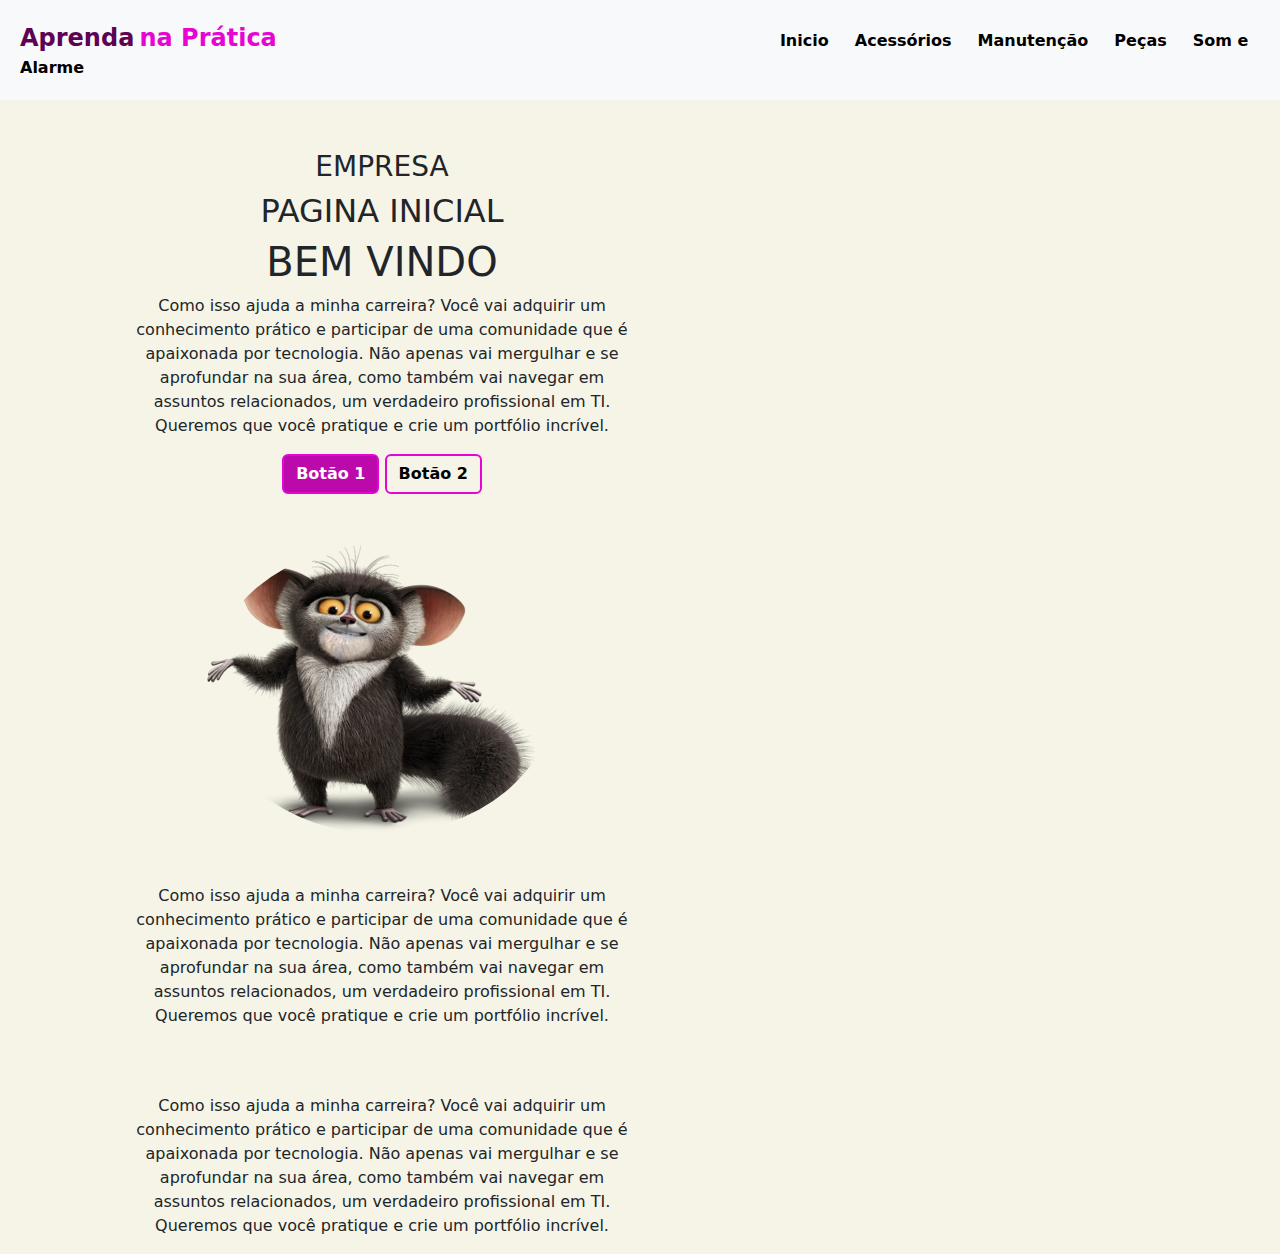
<file: index.html>
<!DOCTYPE html>
<html lang="en">

<head>
    <meta charset="UTF-8">
    <meta name="viewport" content="width=device-width, initial-scale=1.0">
    <title>Acessórios</title>
    <link href="https://cdn.jsdelivr.net/npm/bootstrap@5.3.3/dist/css/bootstrap.min.css" rel="stylesheet"
        integrity="sha384-QWTKZyjpPEjISv5WaRU9OFeRpok6YctnYmDr5pNlyT2bRjXh0JMhjY6hW+ALEwIH" crossorigin="anonymous">
    <script src="https://cdn.jsdelivr.net/npm/bootstrap@5.3.3/dist/js/bootstrap.bundle.min.js"
        integrity="sha384-YvpcrYf0tY3lHB60NNkmXc5s9fDVZLESaAA55NDzOxhy9GkcIdslK1eN7N6jIeHz"
        crossorigin="anonymous"></script>
    <link rel="stylesheet" href="style5.css">
</head>

<body>
    <header class="bg-light header">
        <section>
            <span class="span-1">Aprenda</span>
            <span class="span-2">na Prática</span>
            <section class="links">
                <a href="https://nvitoria200.github.io/Principal/index.html">Inicio</a>
                <a href="acessorios.html">Acessórios</a>
                <a href="manutencao.html">Manutenção</a>
                <a href="pecas.html">Peças</a>
                <a href="somealarme.html">Som e Alarme</a>
            </section>
        </section>
    </header>


    <main>
        <! USANDO bootstrap>
            <div class="container text-center">
                <div class="row">

                    <div class="col">
                        <section class="secao-1">
                            <h3>EMPRESA</h3>
                            <h2>PAGINA INICIAL</h2>
                            <h1>BEM VINDO</h1>
                            <p>Como isso ajuda a minha carreira? Você vai adquirir um conhecimento prático e participar
                                de uma comunidade que é apaixonada por tecnologia. Não apenas vai mergulhar e se
                                aprofundar na sua área, como também vai navegar em assuntos relacionados, um verdadeiro
                                profissional em TI. Queremos que você pratique e crie um portfólio incrível.</p>
                            <!Explicar digitar apenas a.btn.btn-info>
                                <a href="" class="btn btn-info link-a-1">Botão 1</a>
                                <a href="" class="btn btn-info link-a-2">Botão 2</a>
                        </section>
                    </div>

                       <div class="col"> 
                        <section class="secao-2">
                            <div class="img">
                                <img src="morris.webp" alt="">
                            </div>
                        </section>
                       </div>
                      
                    

                    <div class="col">
                        <section class="secao-2">
                            <p>Como isso ajuda a minha carreira? Você vai adquirir um conhecimento prático e participar
                                de uma comunidade que é apaixonada por tecnologia. Não apenas vai mergulhar e se
                                aprofundar na sua área, como também vai navegar em assuntos relacionados, um verdadeiro
                                profissional em TI. Queremos que você pratique e crie um portfólio incrível.</p>
                        </section> 
                    </div>

            <div class="col">
                <section class="secao-2">
                    <p>Como isso ajuda a minha carreira? Você vai adquirir um conhecimento prático e participar
                        de uma comunidade que é apaixonada por tecnologia. Não apenas vai mergulhar e se
                        aprofundar na sua área, como também vai navegar em assuntos relacionados, um verdadeiro
                        profissional em TI. Queremos que você pratique e crie um portfólio incrível.</p>
                </section>
            </div>

  

        </div>
    </div>

    </main>
</body>

</html>
</file>
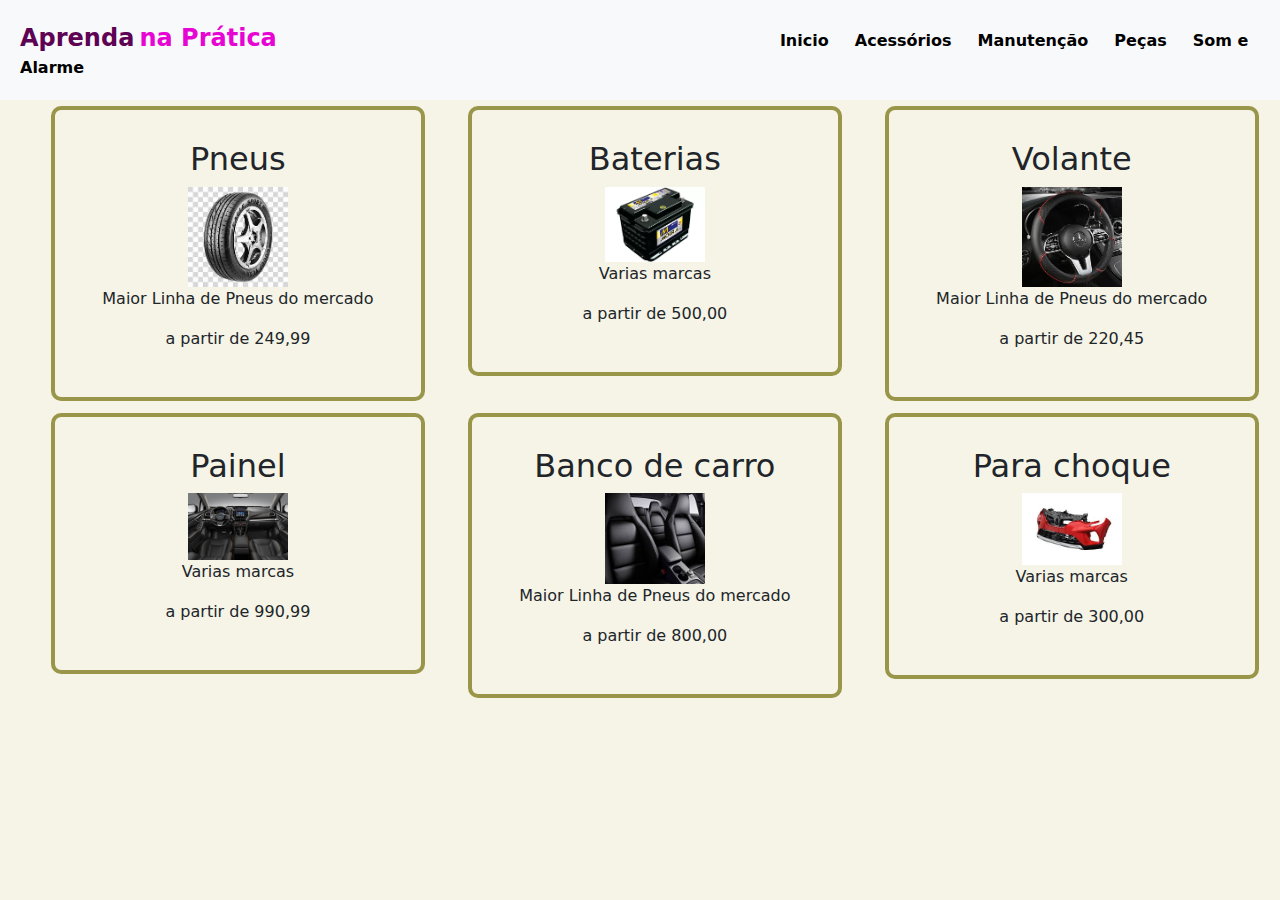
<file: acessorios.html>
<!DOCTYPE html>
<html lang="en">

<head>
    <meta charset="UTF-8">
    <meta name="viewport" content="width=device-width, initial-scale=1.0">
    <title>Acessórios</title>
    <link href="https://cdn.jsdelivr.net/npm/bootstrap@5.3.3/dist/css/bootstrap.min.css" rel="stylesheet"
        integrity="sha384-QWTKZyjpPEjISv5WaRU9OFeRpok6YctnYmDr5pNlyT2bRjXh0JMhjY6hW+ALEwIH" crossorigin="anonymous">
    <script src="https://cdn.jsdelivr.net/npm/bootstrap@5.3.3/dist/js/bootstrap.bundle.min.js"
        integrity="sha384-YvpcrYf0tY3lHB60NNkmXc5s9fDVZLESaAA55NDzOxhy9GkcIdslK1eN7N6jIeHz"
        crossorigin="anonymous"></script>
    <link rel="stylesheet" href="style5.css">
</head>

<body>
    <header class="bg-light header">
        <section>
            <span class="span-1">Aprenda</span>
            <span class="span-2">na Prática</span>
            <section class="links">
                <a href="index.html">Inicio</a>
                <a href="acessorios.html">Acessórios</a>
                <a href="manutencao.html">Manutenção</a>
                <a href="pecas.html">Peças</a>
                <a href="somealarme.html">Som e Alarme</a>
            </section>
        </section>
    </header>


    <main>
        <ul class="produtos">
            <li>
                <h2>Pneus</h2>
                <img src="tela.png"> 
                <p class="produtos-descricao">Maior Linha de Pneus do mercado</p>
                <p class="produto-preso">a partir de 249,99</p>
            </li>
    
            <li>
                <h2>Baterias</h2>
                <img src="baterias.png">
                <p class="protudos-descricao">Varias marcas</p>
                <p class="produto-preso">a partir de 500,00</p>
            </li>
            <li>
                <h2>Volante</h2>
                <img src="volante.png"> 
                <p class="protudos-descricao">Maior Linha de Pneus do mercado</p>
                <p class="produto-preso">a partir de 220,45</p>
            </li>
    
            <li>
                <h2>Painel</h2>
                <img src="painel.png">
                <p class="protudos-descricao">Varias marcas</p>
                <p class="produto-preso">a partir de 990,99</p>
            </li>
            <li>
                <h2>Banco de carro</h2>
                <img src="banco.png"> 
                <p class="protudos-descricao">Maior Linha de Pneus do mercado</p>
                <p class="produto-preso">a partir de 800,00</p>
            </li>
    
            <li>
                <h2>Para choque</h2>
                <img src="parachoque.png">
                <p class="protudos-descricao">Varias marcas</p>
                <p class="produto-preso">a partir de 300,00</p>
            </li>
        </ul>
    </main>
</body>

</html>
</file>
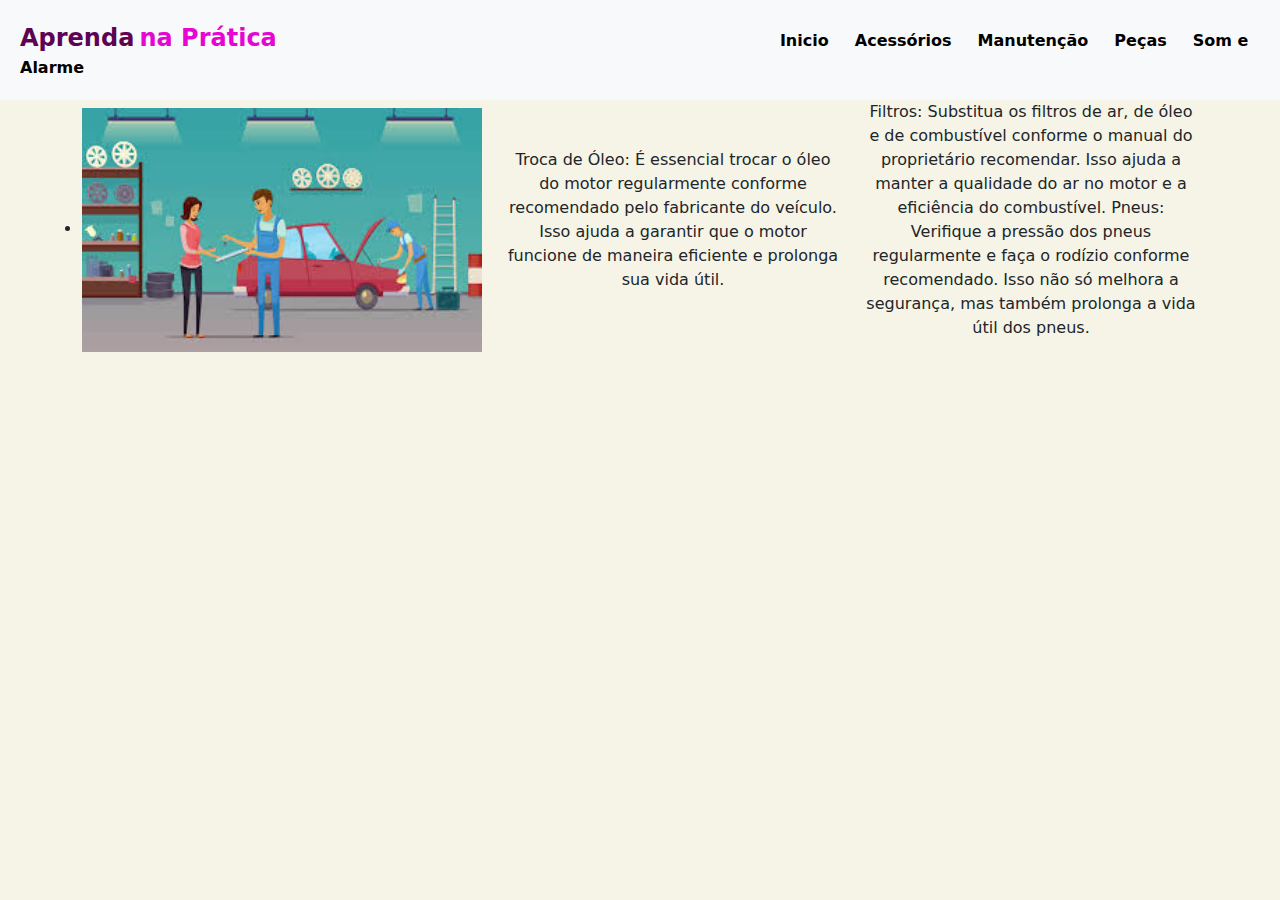
<file: manutencao.html>
<!DOCTYPE html>
<html lang="en">

<head>
    <meta charset="UTF-8">
    <meta name="viewport" content="width=device-width, initial-scale=1.0">
    <title>Acessórios</title>
    <link href="https://cdn.jsdelivr.net/npm/bootstrap@5.3.3/dist/css/bootstrap.min.css" rel="stylesheet"
        integrity="sha384-QWTKZyjpPEjISv5WaRU9OFeRpok6YctnYmDr5pNlyT2bRjXh0JMhjY6hW+ALEwIH" crossorigin="anonymous">
    <script src="https://cdn.jsdelivr.net/npm/bootstrap@5.3.3/dist/js/bootstrap.bundle.min.js"
        integrity="sha384-YvpcrYf0tY3lHB60NNkmXc5s9fDVZLESaAA55NDzOxhy9GkcIdslK1eN7N6jIeHz"
        crossorigin="anonymous"></script>
    <link rel="stylesheet" href="style5.css">
</head>

<body>
    <header class="bg-light header">
        <section>
            <span class="span-1">Aprenda</span>
            <span class="span-2">na Prática</span>
            <section class="links">
                <a href="index.html">Inicio</a>
                <a href="acessorios.html">Acessórios</a>
                <a href="manutencao.html">Manutenção</a>
                <a href="pecas.html">Peças</a>
                <a href="somealarme.html">Som e Alarme</a>
            </section>
        </section>
    </header>


    <main>
        <div class="container text-center">
            <div class="row">
                <div class="col align-self-start">

                    <li>
                        <h2></h2>
                        <img src="manutencao.png">
                    </li>

                </div>
                <div class="col align-self-center">

                    <p>Troca de Óleo: É essencial trocar o óleo do motor regularmente conforme recomendado pelo
                        fabricante do veículo. Isso ajuda a garantir que o motor funcione de maneira eficiente e
                        prolonga sua vida útil.</p>


                </div>
                <div class="col align-self-end">

                    <p>
                        Filtros: Substitua os filtros de ar, de óleo e de combustível conforme o manual do proprietário
                        recomendar. Isso ajuda a manter a qualidade do ar no motor e a eficiência do combustível.
                        
                        Pneus: Verifique a pressão dos pneus regularmente e faça o rodízio conforme recomendado. Isso
                        não só melhora a segurança, mas também prolonga a vida útil dos pneus.


                    </p>


                </div>
            </div>
        </div>

    </main>
</body>

</html>
</file>
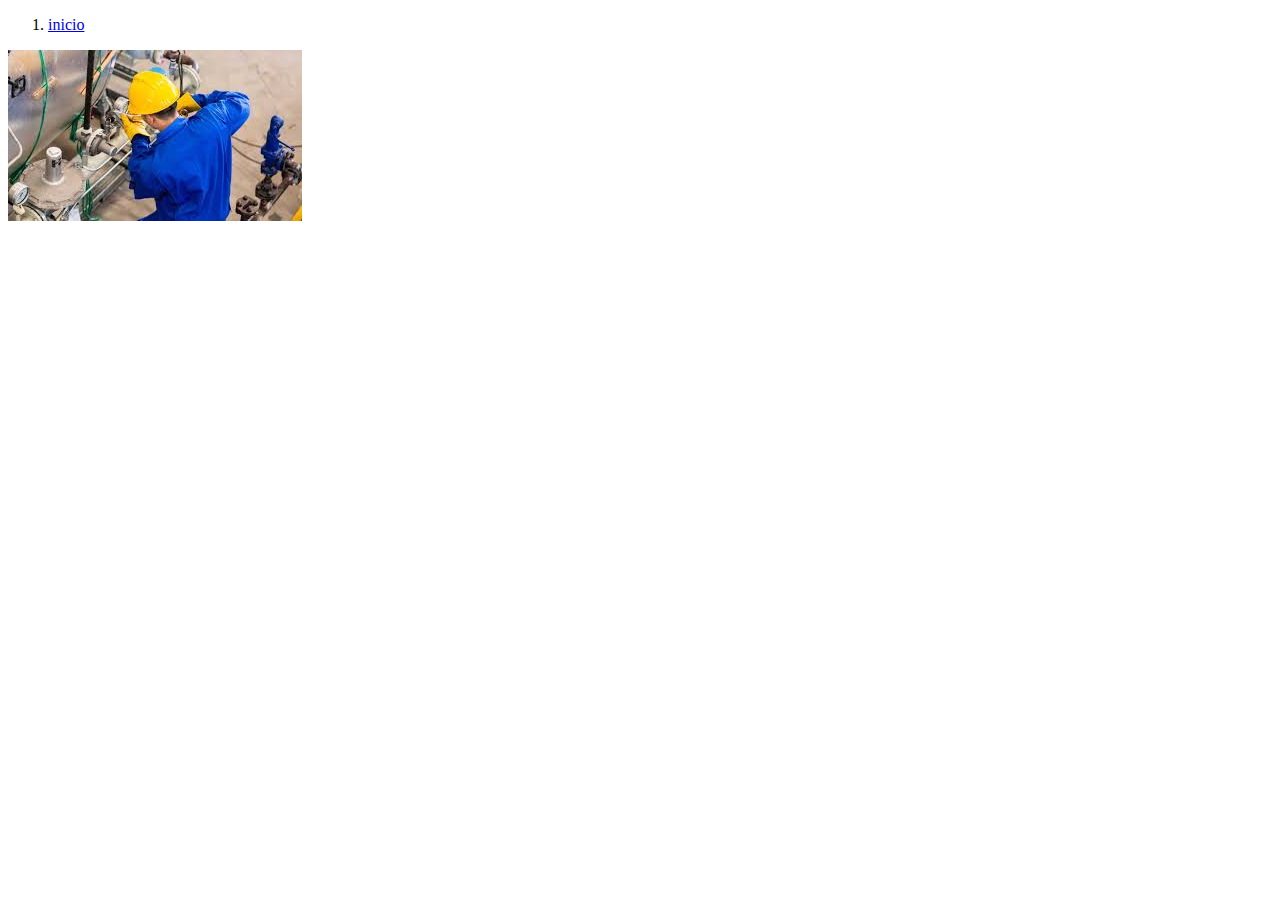
<file: manutencao2.html>
<!DOCTYPE html>
<html lang="en">
<head>
    <meta charset="UTF-8">
    <meta name="viewport" content="width=device-width, initial-scale=1.0">
    <title>O mais amado do Brasil</title>
</head>
<body>
    <ol>
        <li><a href="index.html">inicio</a></li>
    </ol>
   <img src="manutencao.jpg" alt="">
</body>
</html>
</file>
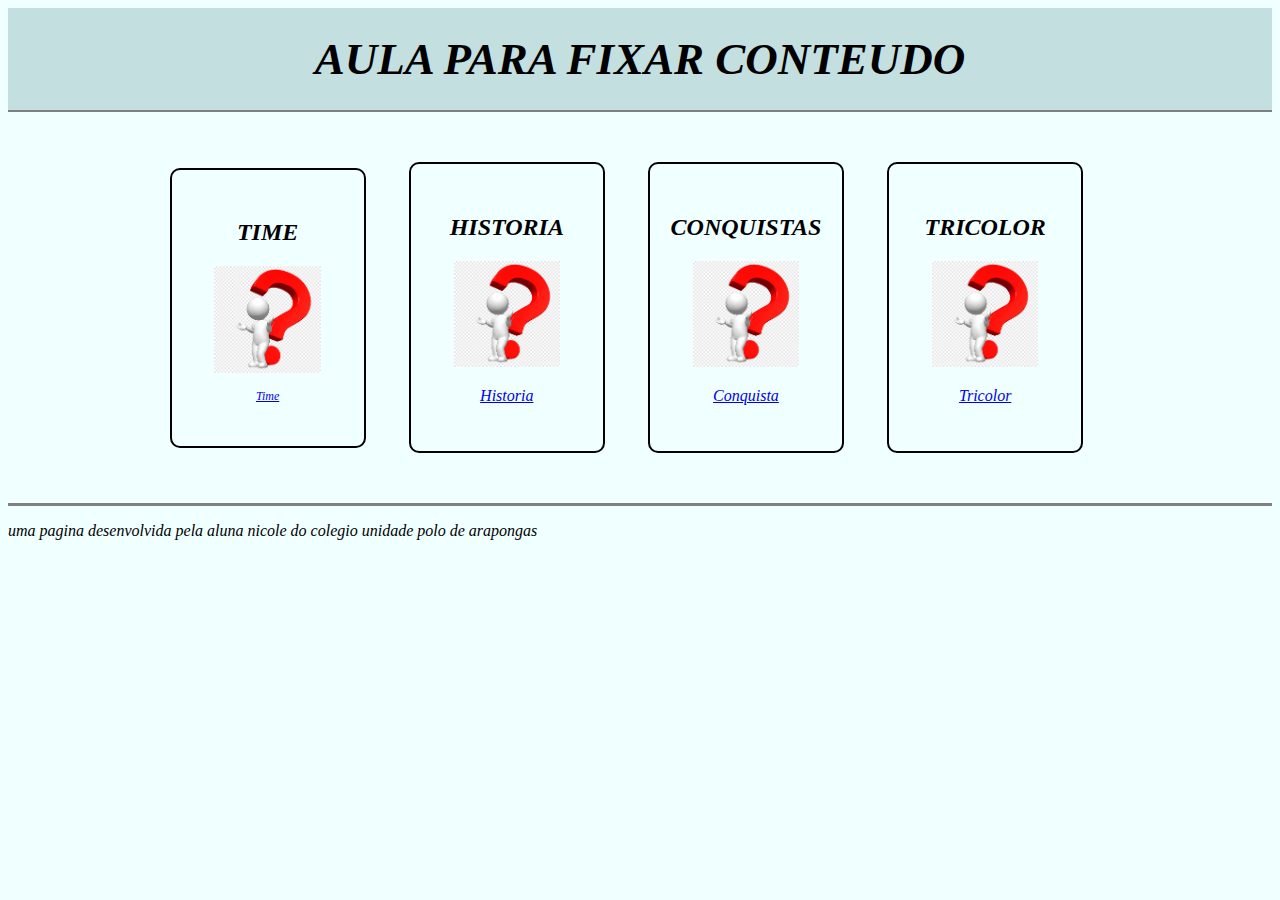
<file: old-index.html>
<!DOCTYPE html>
<html lang="pt-br">
    <link rel="stylesheet" href="time.css">
<head>
    <meta charset="UTF-8">
    <title>aula dia 25</title>
</head>
<header>
 AULA PARA FIXAR CONTEUDO   
</header>
<body>
    <section>
       
    <nav>
        <ul class="Times">
            <li>
                <h2>TIME</h2>
                <img src="interrogacao.png" alt="logo da imagem">
                <p class="time-descricao"><a href="time.html">Time</a></p>
            </li>
            <li>
                <h2>HISTORIA</h2>
                <img src="interrogacao.png" alt="logo da imagem">
                <p class="Historia-descricao"><a href="historia.html">Historia</a></p>
            </li>
            <li>
                <h2>CONQUISTAS</h2>
                <img src="interrogacao.png" alt="logo da imagem">
                <p class="Conquistas-descricao"><a href="conquistas.html">Conquista</a></p>
            </li>
            <li>
                <h2>TRICOLOR</h2>
                <img src="interrogacao.png" alt="logo da imagem">
                <p class="Tricolor"><a href="tricolor.html">Tricolor</a></p>
            </li>
        </ul>
    </nav>
</section>
<footer>
    <p>uma pagina desenvolvida pela aluna nicole do colegio unidade polo de arapongas</p>
</footer>
</body>
</html>
</file>
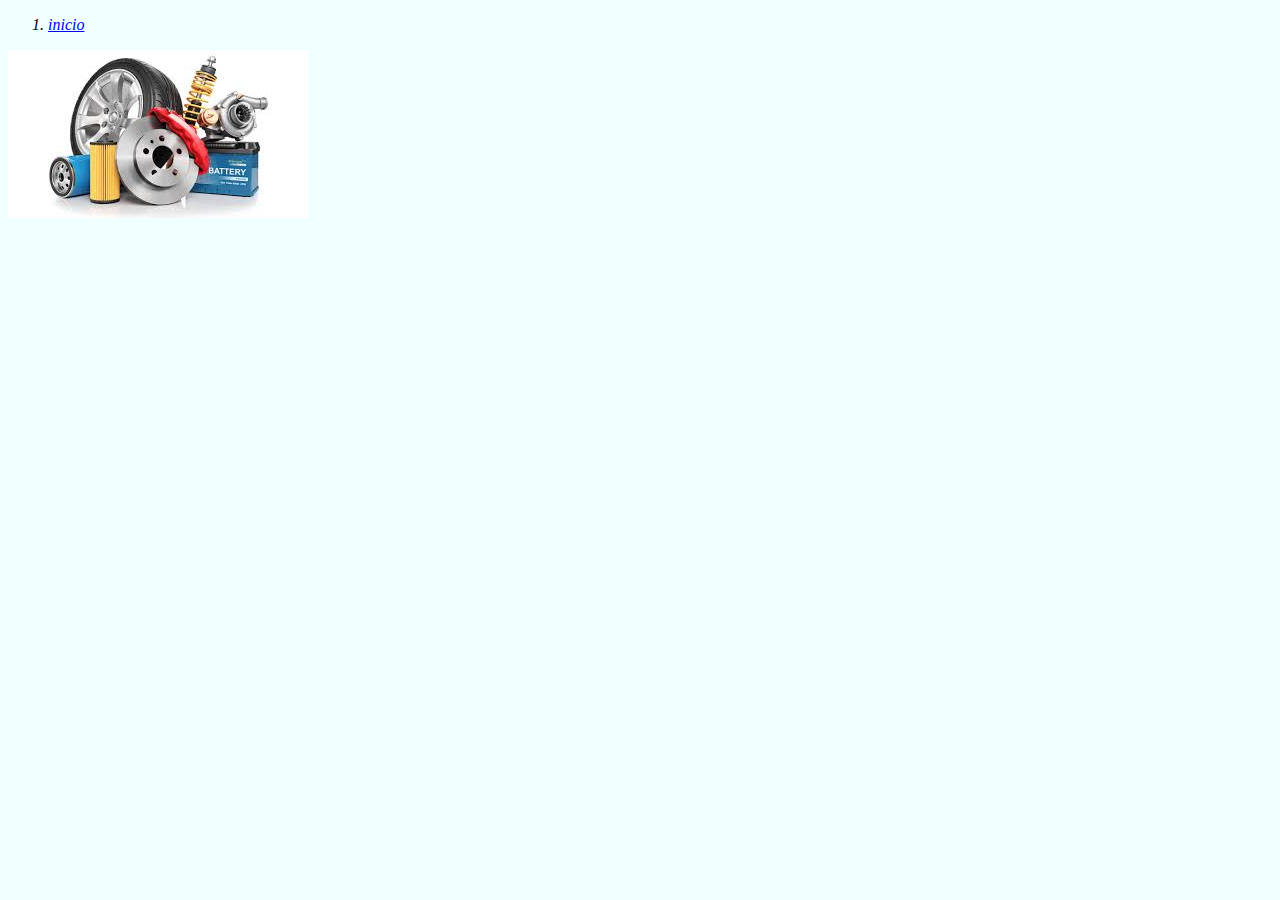
<file: pecas-1.html>
<!DOCTYPE html>
<html lang="en">
    <link rel="stylesheet" href="time.css">
<head>
    <meta charset="UTF-8">
    <meta name="viewport" content="width=device-width, initial-scale=1.0">
    <title>O mais amado do Brasil</title>
</head>
<body>
    <ol>
        <li><a href="index.html">inicio</a></li>
    </ol>
   <img src="pecas.jpg" alt="">
</body>
</html>
</file>
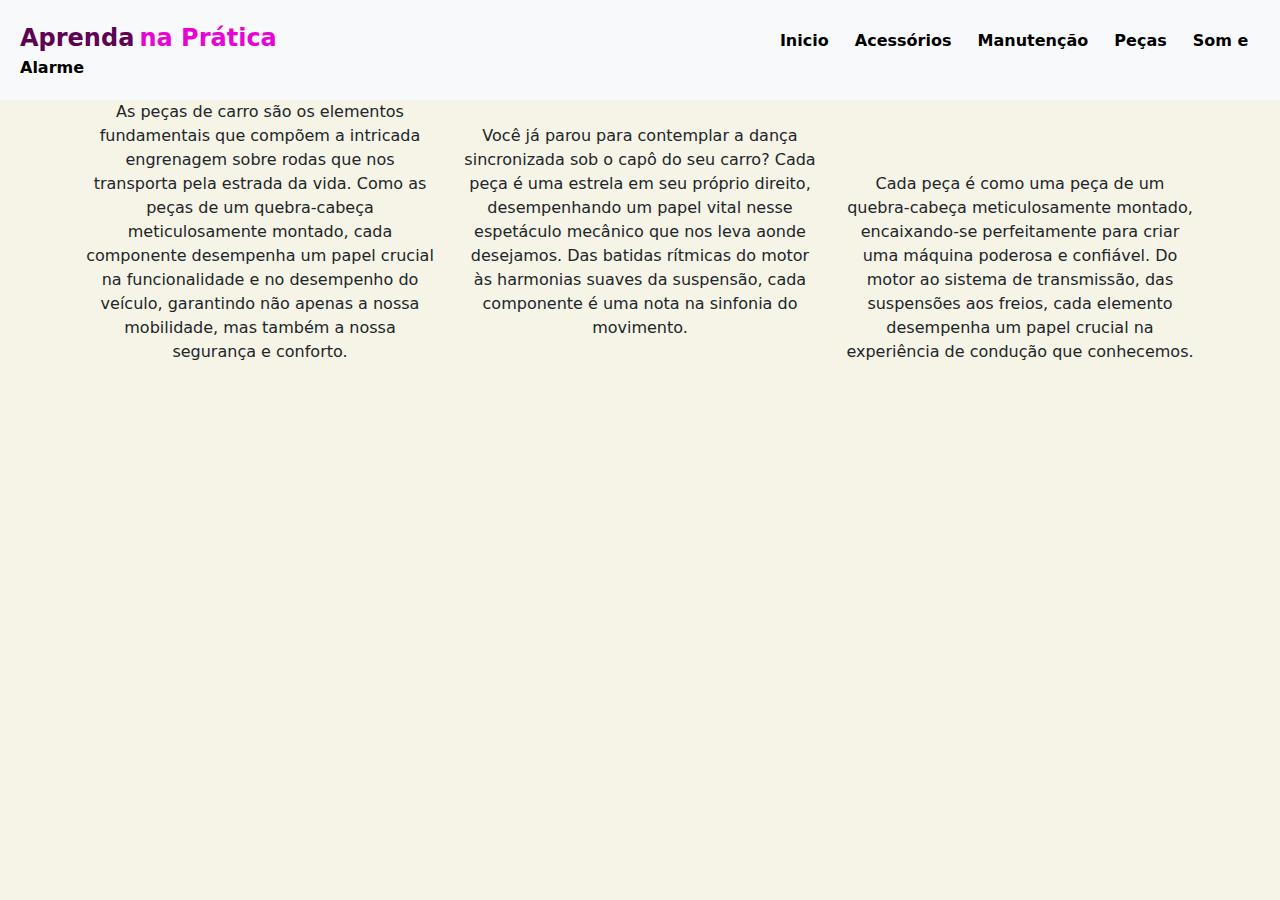
<file: pecas.html>
<!DOCTYPE html>
<html lang="en">

<head>
    <meta charset="UTF-8">
    <meta name="viewport" content="width=device-width, initial-scale=1.0">
    <title>Acessórios</title>
    <link href="https://cdn.jsdelivr.net/npm/bootstrap@5.3.3/dist/css/bootstrap.min.css" rel="stylesheet"
        integrity="sha384-QWTKZyjpPEjISv5WaRU9OFeRpok6YctnYmDr5pNlyT2bRjXh0JMhjY6hW+ALEwIH" crossorigin="anonymous">
    <script src="https://cdn.jsdelivr.net/npm/bootstrap@5.3.3/dist/js/bootstrap.bundle.min.js"
        integrity="sha384-YvpcrYf0tY3lHB60NNkmXc5s9fDVZLESaAA55NDzOxhy9GkcIdslK1eN7N6jIeHz"
        crossorigin="anonymous"></script>
    <link rel="stylesheet" href="style5.css">
</head>

<body>
    <header class="bg-light header">
        <section>
            <span class="span-1">Aprenda</span>
            <span class="span-2">na Prática</span>
            <section class="links">
                <a href="index.html">Inicio</a>
                <a href="acessorios.html">Acessórios</a>
                <a href="manutencao.html">Manutenção</a>
                <a href="pecas.html">Peças</a>
                <a href="somealarme.html">Som e Alarme</a>
            </section>
        </section>
    </header>


    <main>
        <div class="container text-center">
            <div class="row">
                <div class="col align-self-start">


                    <p>As peças de carro são os elementos fundamentais que compõem a intricada engrenagem sobre rodas
                        que nos transporta pela estrada da vida. Como as peças de um quebra-cabeça meticulosamente
                        montado, cada componente desempenha um papel crucial na funcionalidade e no desempenho do
                        veículo, garantindo não apenas a nossa mobilidade, mas também a nossa segurança e conforto.</p>


                </div>
                <div class="col align-self-center">

                    <p>Você já parou para contemplar a dança sincronizada sob o capô do seu carro? Cada peça é uma
                        estrela em seu próprio direito, desempenhando um papel vital nesse espetáculo mecânico que nos
                        leva aonde desejamos. Das batidas rítmicas do motor às harmonias suaves da suspensão, cada
                        componente é uma nota na sinfonia do movimento.</p>


                </div>
                <div class="col align-self-end">

                    <p>Cada peça é como uma peça de um quebra-cabeça meticulosamente montado, encaixando-se
                        perfeitamente para criar uma máquina poderosa e confiável. Do motor ao sistema de transmissão,
                        das suspensões aos freios, cada elemento desempenha um papel crucial na experiência de condução
                        que conhecemos.

                    </p>


                </div>
            </div>
        </div>

    </main>
</body>

</html>
</file>
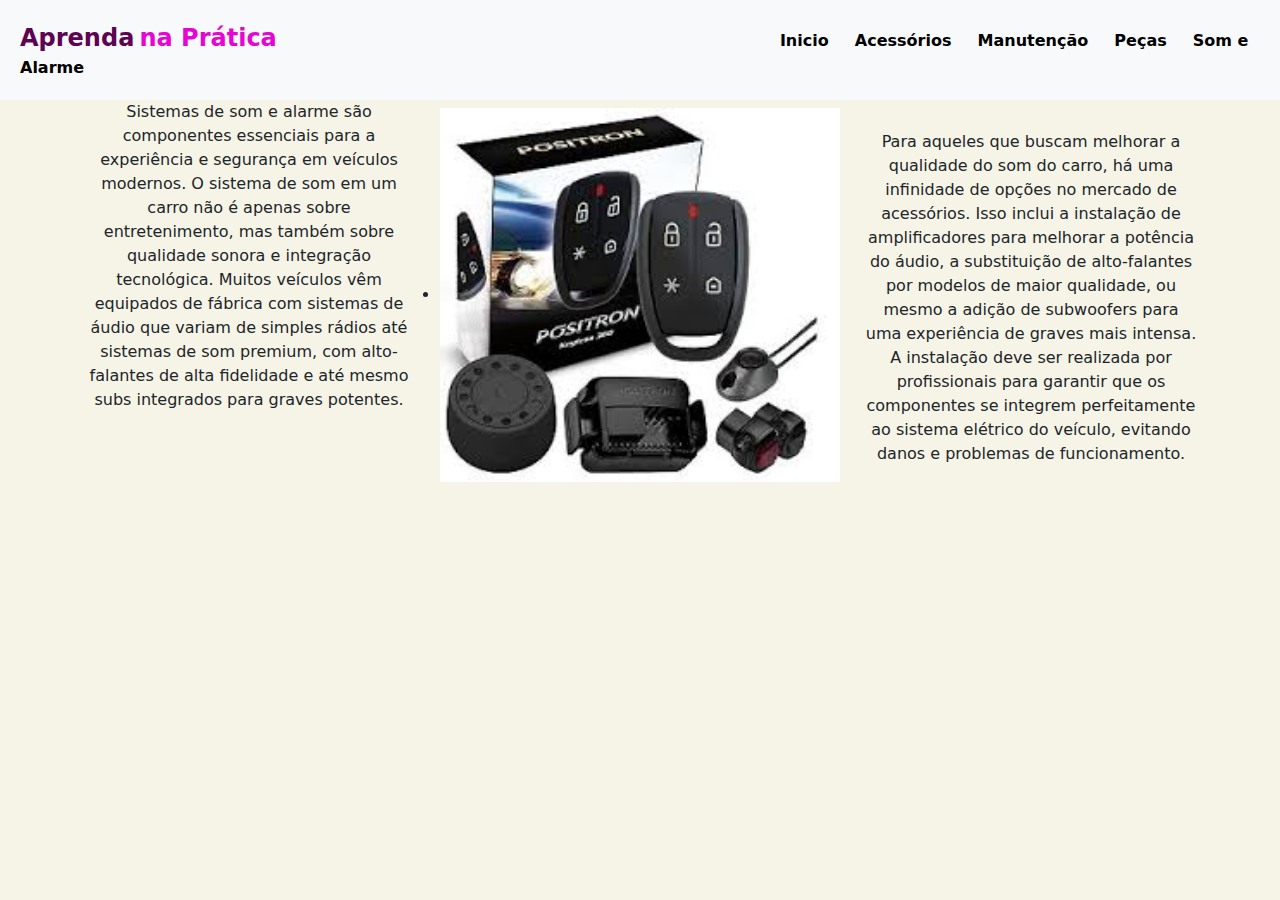
<file: somealarme.html>
<!DOCTYPE html>
<html lang="en">

<head>
    <meta charset="UTF-8">
    <meta name="viewport" content="width=device-width, initial-scale=1.0">
    <title>Acessórios</title>
    <link href="https://cdn.jsdelivr.net/npm/bootstrap@5.3.3/dist/css/bootstrap.min.css" rel="stylesheet"
        integrity="sha384-QWTKZyjpPEjISv5WaRU9OFeRpok6YctnYmDr5pNlyT2bRjXh0JMhjY6hW+ALEwIH" crossorigin="anonymous">
    <script src="https://cdn.jsdelivr.net/npm/bootstrap@5.3.3/dist/js/bootstrap.bundle.min.js"
        integrity="sha384-YvpcrYf0tY3lHB60NNkmXc5s9fDVZLESaAA55NDzOxhy9GkcIdslK1eN7N6jIeHz"
        crossorigin="anonymous"></script>
    <link rel="stylesheet" href="style5.css">
</head>

<body>
    <header class="bg-light header">
        <section>
            <span class="span-1">Aprenda</span>
            <span class="span-2">na Prática</span>
            <section class="links">
                <a href="index.html">Inicio</a>
                <a href="acessorios.html">Acessórios</a>
                <a href="manutencao.html">Manutenção</a>
                <a href="pecas.html">Peças</a>
                <a href="somealarme.html">Som e Alarme</a>
            </section>
        </section>
    </header>


    <main>
        <div class="container text-center">
            <div class="row">
                <div class="col align-self-start">


                    <p>Sistemas de som e alarme são componentes essenciais para a experiência e segurança em veículos
                        modernos. O sistema de som em um carro não é apenas sobre entretenimento, mas também sobre
                        qualidade sonora e integração tecnológica. Muitos veículos vêm equipados de fábrica com sistemas
                        de áudio que variam de simples rádios até sistemas de som premium, com alto-falantes de alta
                        fidelidade e até mesmo subs integrados para graves potentes.</p>


                </div>
                <div class="col align-self-center">

                    <li>
                        <h2></h2>
                        <img src="somealarm.png">
                    </li>

                </div>
                <div class="col align-self-end">

                    <p>Para aqueles que buscam melhorar a qualidade do som do carro, há uma infinidade de opções no
                        mercado de acessórios. Isso inclui a instalação de amplificadores para melhorar a potência do
                        áudio, a substituição de alto-falantes por modelos de maior qualidade, ou mesmo a adição de
                        subwoofers para uma experiência de graves mais intensa. A instalação deve ser realizada por
                        profissionais para garantir que os componentes se integrem perfeitamente ao sistema elétrico do
                        veículo, evitando danos e problemas de funcionamento.
                    </p>


                </div>
            </div>
        </div>

    </main>
</body>

</html>
</file>
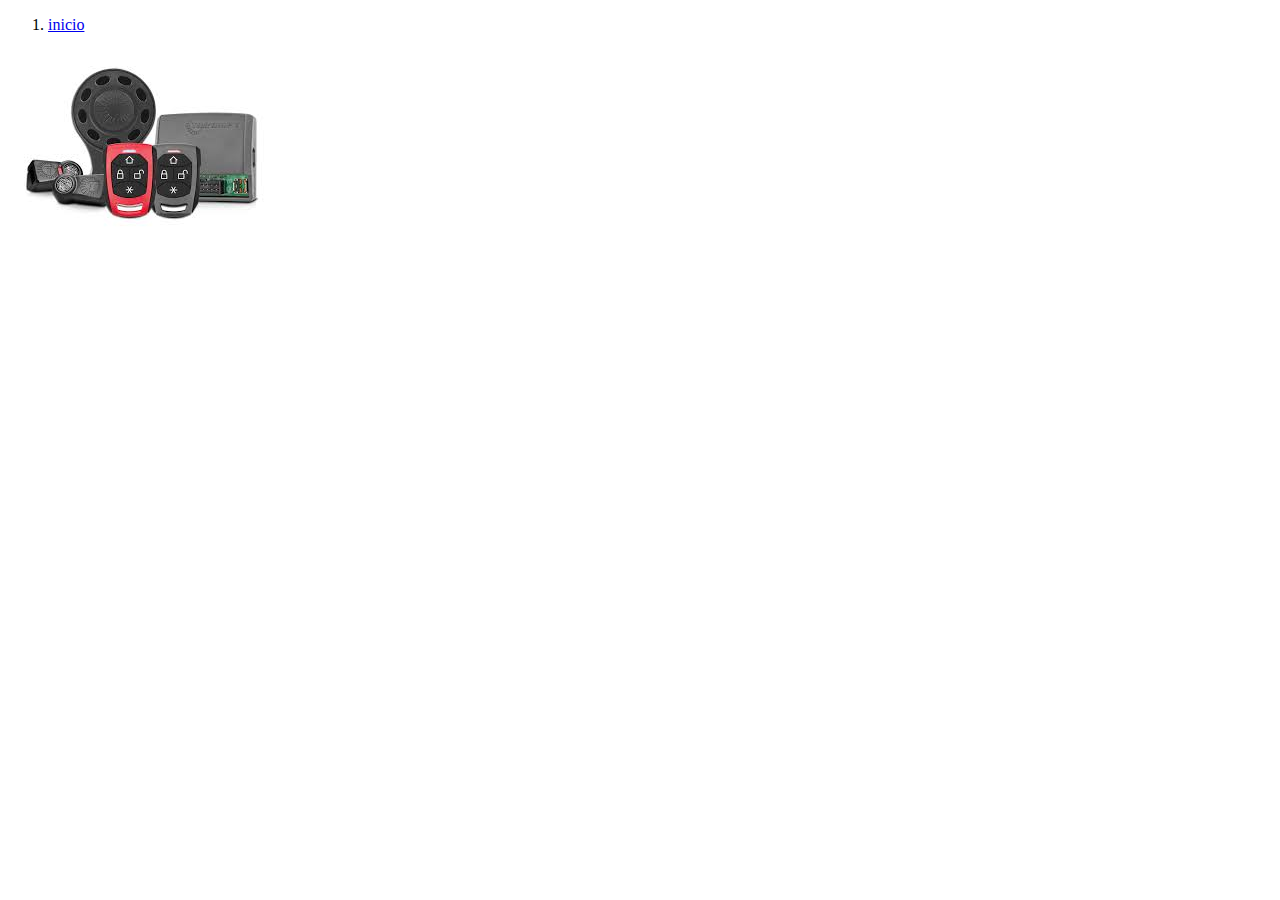
<file: somealarme2.html>
<!DOCTYPE html>
<html lang="en">
<head>
    <meta charset="UTF-8">
    <meta name="viewport" content="width=device-width, initial-scale=1.0">
    <title>O mais amado do Brasil</title>
</head>
<body>
    <ol>
        <li><a href="index.html">inicio</a></li>
    </ol>
   <img src="somealarme.jpg" alt="">
</body>
</html>
</file>
<file: style5.css>
body{
    background-color: rgb(245, 244, 231);
}

.header{
    padding: 20px;
}

.links{
    display: inline;
    margin-left: 480px;
}

.links a{
    margin-left: 15px;
    text-decoration: none;
    font-weight: bold;
    color: black;
    padding: 3px;
}

.links a:hover{
    color: #e605d3;
    border-top: 2px solid #e605d3;
    border-bottom: 2px solid #e605d3;
}

.link-a-1{
    background-color: #bb09ac;
    border: #e605d3 solid 2px;
    color: white;
    font-weight: bold;
}

.link-a-2{
    background-color: transparent;
    border: #e605d3 solid 2px;
    font-weight: bold;
}

.span-1, .span-2{
font-weight: bold;
font-size: x-large;
}

.span-1{
    color: #5e0254;
}

.span-2{
    color: #e605d3;
}

.secao-1{
    width: 500px;
   
    margin-left: 50px;
    margin-top: 50px;
}

.img img{
    width: 70%;
    border-radius: 100%;
}

.secao-2{
    width: 500px;
    margin-left: 50px;
    margin-top: 50px;
}

img{
    width: 400px;
}

.img-col{
margin: 20px;
border-radius: 100%;
}

.produtos li{
    display: inline-block;
    text-align: center;
    width: 30%;
    vertical-align: top;
    margin: 0.5% 1.5%;
    padding: 30px 20px;
    box-sizing: border-box;
    border: 4px solid #9a9649;
    border-radius: 10px;
}

.produtos img{
    width: 100px;
}

.produtos li:hover{
    border-color: #C78C19;
}

.produtos li:active{
    border-color: #fc1111;
}

.produtos li:hover h2{
    font-size: 42px;
}
</file>
<file: time.css>
header{
    font-size: 45px;
    background-color: rgb(195, 223, 223);
    color: black;
    padding: 25px;
    font-weight: bold;
    text-align: center;
    border-bottom: 2px solid gray;
}
body{
    background-color: azure;
    font-style: oblique;
}
.Times{
   width:980px;
   margin: 0 auto;
   padding: 50px 0;
}

.Times li{
    display: inline-block;
    text-align: center;
    width: 20%;
    vertical-align: middle;
    margin: 0 2% auto;
    padding: 30px 20px;
    box-sizing: border-box; 
    border: 2px solid #000000;
    border-radius: 10px;
}

li img{
    width: 70%;
}
.Times li:hover{
    border: 8px solid #c526b0;
}

.time-descricao{
    font-size: 12px;
}
nav a:hover{
    color: #c78c19;
    text-transform: uppercase;
   text-decoration: underline;
    }
    footer{
        border-top: 3px solid grey;
    }
</file>
